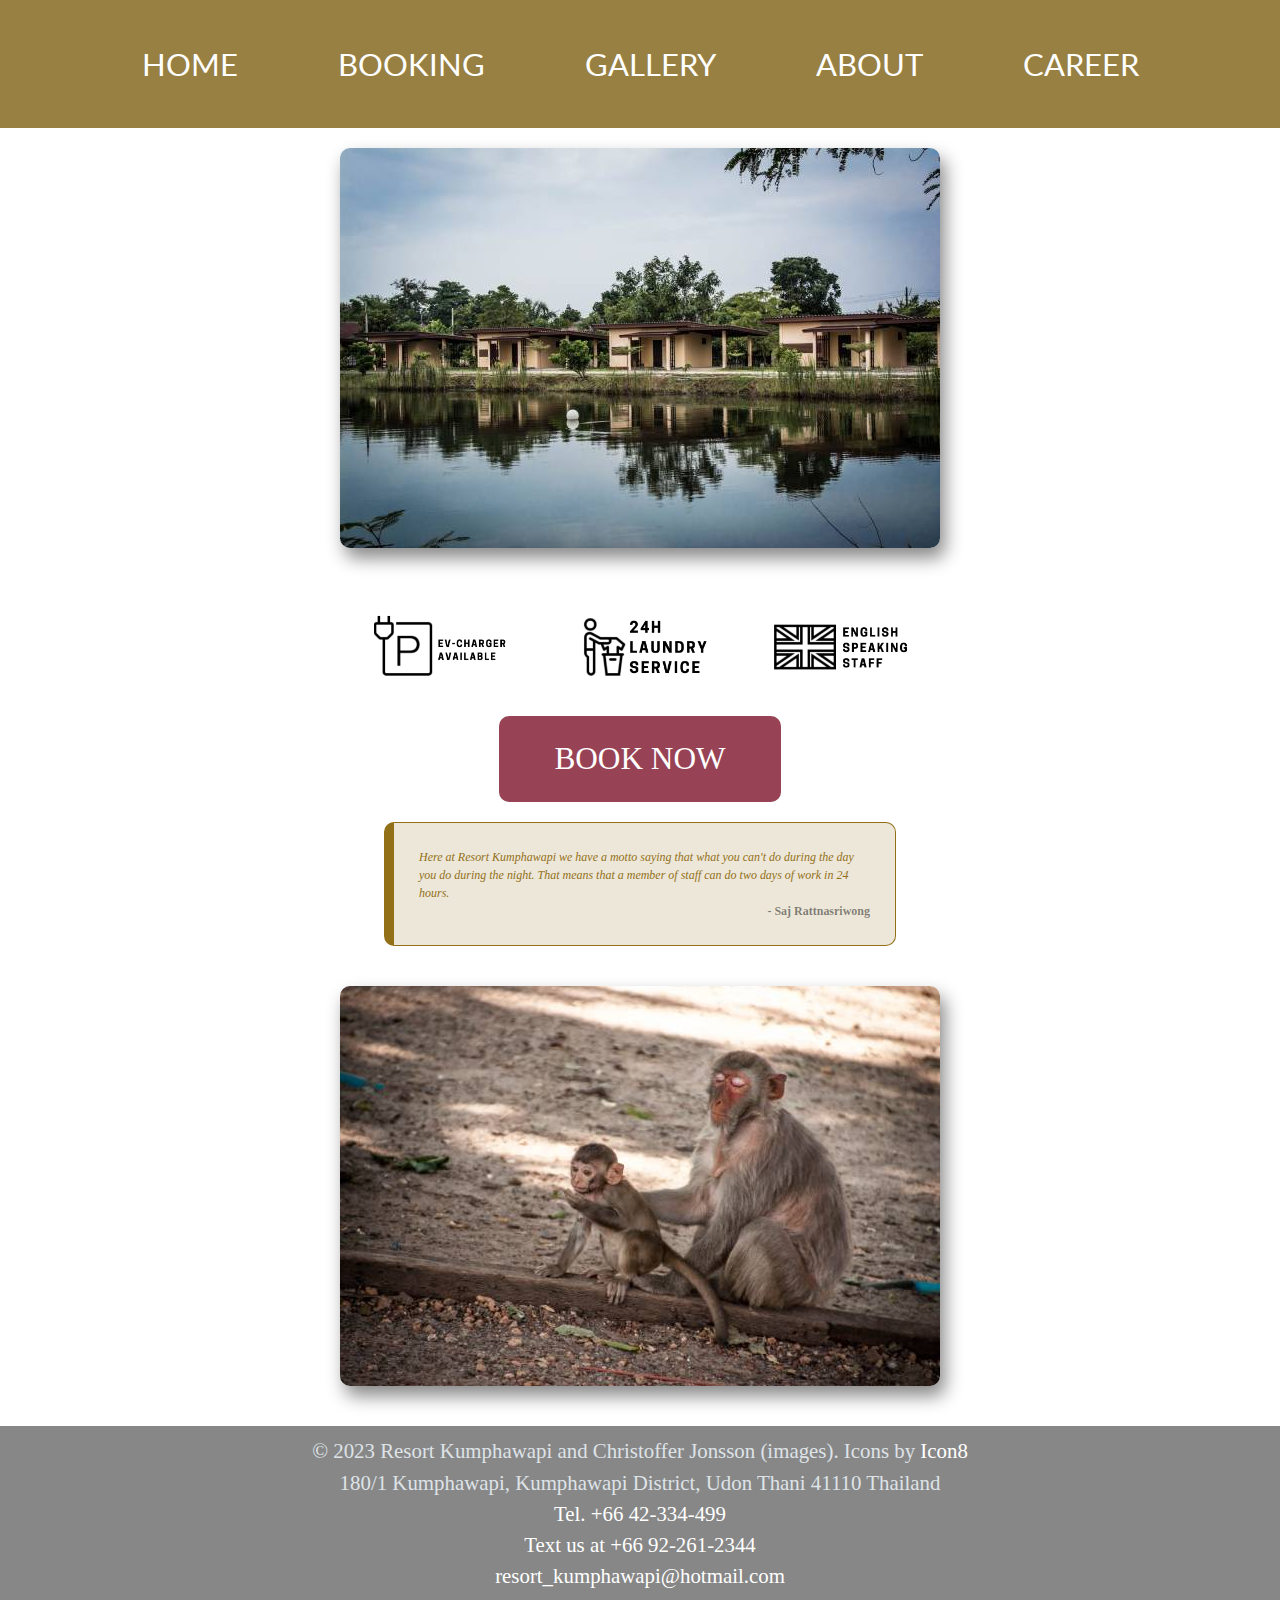
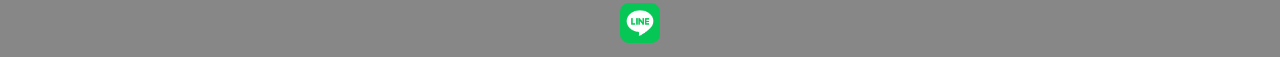
<file: index.html>
<!DOCTYPE html>
<html lang="en">
<head>
    <meta charset="UTF-8">
    <meta name="description" content="Resort Kumphawapi in Isan, Thailand. Elevate your business stay with convenient accommodations close to nature with personalized service.">
    <meta name="author" content="Christoffer Jonsson">
    <meta name="viewport" content="width=device-width, initial-scale=1.0">
    <link href="css/style.css" type="text/css" rel="stylesheet">
    <title>Resort Kumphawapi - Find rooms</title>
    <link rel="icon" type="image/x-icon" href="images/backup2.png"><!--GÖR NGT ÅT DEN HÄR SKITEN-->
    <script src="dropdown.js"></script>
</head>
<body>
    <header>
        <nav>
            <div class="dropdown">
                <div class="menu-icon">
                    <div class="icon"></div>
                    <div class="icon"></div>
                    <div class="icon"></div>
                </div>
                <div class="dropdown-list">
                    <ul class="dd-list">
                        <li><a href="index.html">Home</a></li>
                        <li><a href="booking.html">Booking</a></li>
                        <li><a href="gallery.html">Gallery</a></li>
                        <li><a href="about.html">About</a></li>
                        <li><a href="career.html">Career</a></li>
                    </ul>
                </div>
            </div>
        </nav>
    </header>
    
    <main>
        <section class="hero-carousel">
            <img src="images/hero.jpg" alt="Resort Kumphawapi">
        </section>
        <section class="advertisement">
            <img src="images/1.png" alt="EV-charger advertisement">
            <img src="images/3.png" alt="laundry advertisement">
            <img src="images/2.png" alt="language advertisement">
        </section>
        <section class="booking-btn">
            <!--<a href="booking.html"><button>Book Now</button></a>-->
            <a class="link-btn" href="booking.html">Book Now</a>
            <!--<input type="submit" value="Book now">-->
        </section>
        <section class="blockquote">
            <blockquote class="quote-border">
                <p class="quote"><!--BYT MOT SERIÖST CITAT INNAN PUBL-->
                    Here at Resort Kumphawapi we have a motto saying that what you can't do during the day you do during the night. That means that a member of staff can do two days of work in 24 hours.
                </p>
                <p class="quote author">- Saj Rattnasriwong</p>
            </blockquote>
        </section>
        <section class="tourism-carousel">
            <img src="images/carousel.jpg" alt="Kumphawapi monkey park">
        </section>
    </main>

    <footer>
        <p>© 2023 Resort Kumphawapi and Christoffer Jonsson (images). Icons by <a href="https://icons8.com/">Icon8</a></p>
        <p>180/1 Kumphawapi, Kumphawapi District, Udon Thani 41110 Thailand</p>
        <p><a href="tel:+6642334499">Tel. +66 42-334-499</a></p>
        <p><a href="sms:+66922612344">Text us at +66 92-261-2344</a></p>
        <p><a href="mailto:resort_kumphawapi@hotmail.com">resort_kumphawapi@hotmail.com</a></p>
        <p><a href="sms:+66611099559"><img class="line" alt="Line logotype" src="images/LINE_Brand_icon.png"></a></p>
    </footer>
</body>
</html>
</file>
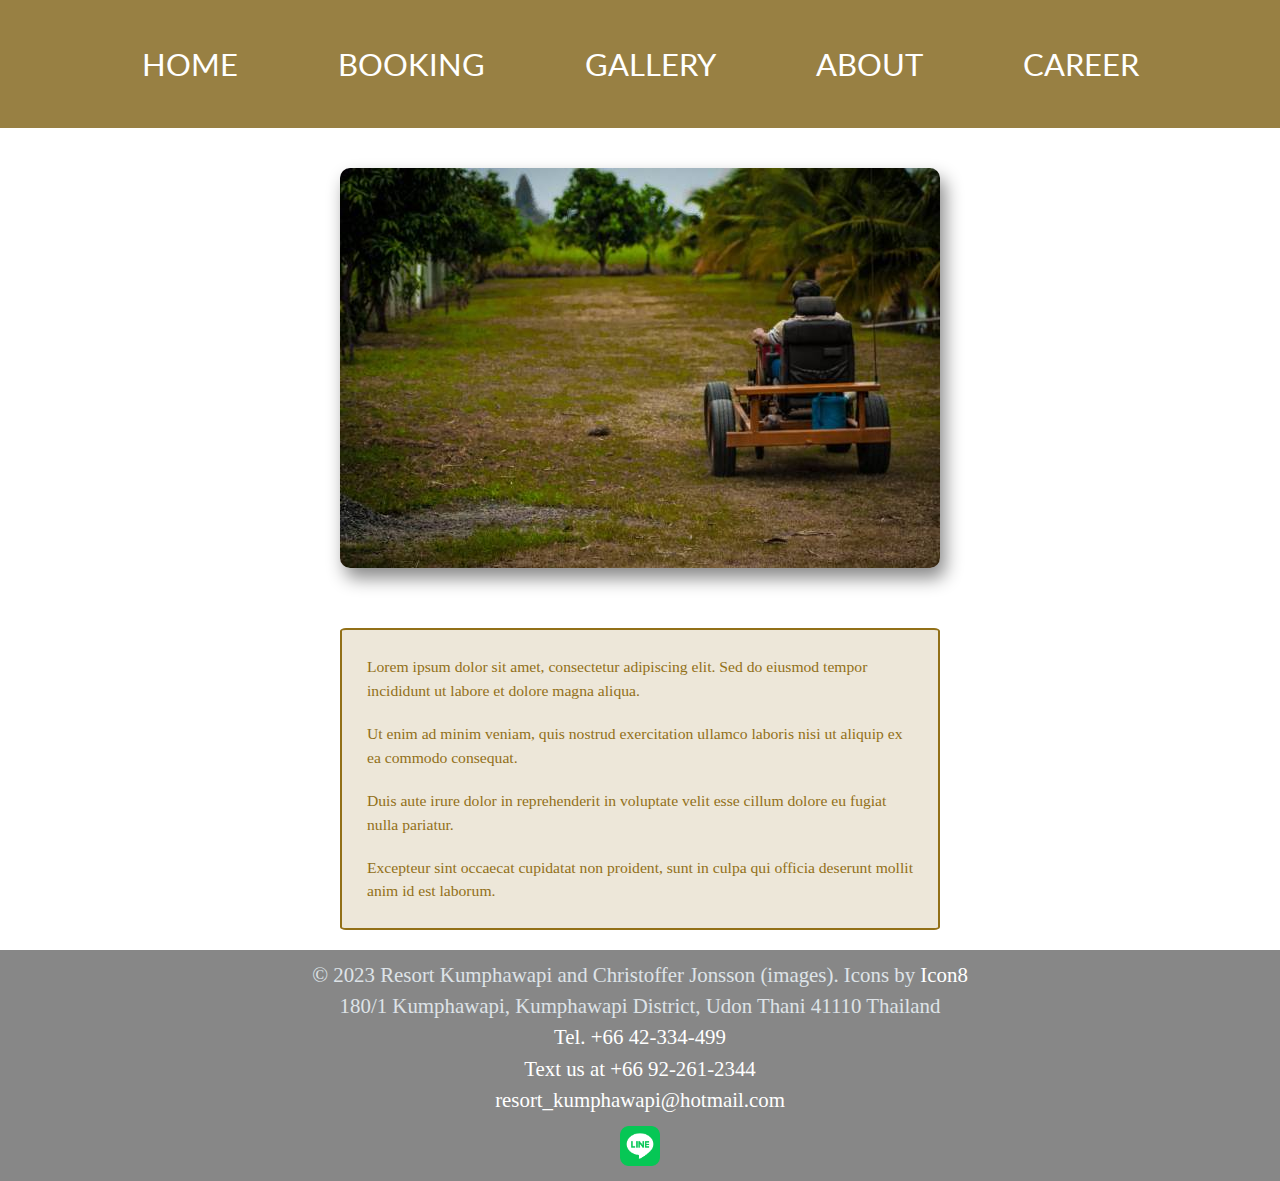
<file: about.html>
<!DOCTYPE html>
<html lang="en">
<head>
    <meta charset="UTF-8">
    <meta name="description" content="Resort Kumphawapi in Isan, Thailand. Elevate your business stay with convenient accommodations close to nature with personalized service.">
    <meta name="author" content="Christoffer Jonsson">
    <meta name="viewport" content="width=device-width, initial-scale=1.0">
    <link href="css/about.css" type="text/css" rel="stylesheet">
    <title>About</title>
    <link rel="icon" type="image/x-icon" href="images/backup2.png">
    <script src="dropdown.js"></script>
</head>
<body>
    <header>
        <nav>
            <div class="dropdown">
                <div class="menu-icon">
                    <div class="icon"></div>
                    <div class="icon"></div>
                    <div class="icon"></div>
                </div>
                <div class="dropdown-list">
                    <ul>
                        <li><a href="index.html">Home</a></li>
                        <li><a href="booking.html">Booking</a></li>
                        <li><a href="gallery.html">Gallery</a></li>
                        <li><a href="about.html">About</a></li>
                        <li><a href="career.html">Career</a></li>
                    </ul>
                </div>
            </div>
        </nav>
    </header>

    <main>
        <section class="about-carousel">
            <img src="images/about.jpg" alt="Resort Kumphawapi lake">
        </section>
        <section class="about">
            <div class="box">
                <div class="about-text"><!--BYT UT MOT HISTORIA OM STÄLLET INNAN PUBL-->
                    <p>Lorem ipsum dolor sit amet, consectetur adipiscing elit. Sed do eiusmod tempor incididunt ut labore et dolore magna aliqua.</p>
                    <p>Ut enim ad minim veniam, quis nostrud exercitation ullamco laboris nisi ut aliquip ex ea commodo consequat.</p>
                    <p>Duis aute irure dolor in reprehenderit in voluptate velit esse cillum dolore eu fugiat nulla pariatur.</p>
                    <p>Excepteur sint occaecat cupidatat non proident, sunt in culpa qui officia deserunt mollit anim id est laborum.</p>
                </div>
            </div>
        </section>
    </main>

    <footer>
        <p>© 2023 Resort Kumphawapi and Christoffer Jonsson (images). Icons by <a href="https://icons8.com/">Icon8</a></p>
        <p>180/1 Kumphawapi, Kumphawapi District, Udon Thani 41110 Thailand</p>
        <p><a href="tel:+6642334499">Tel. +66 42-334-499</a></p>
        <p><a href="sms:+66922612344">Text us at +66 92-261-2344</a></p>
        <p><a href="mailto:resort_kumphawapi@hotmail.com">resort_kumphawapi@hotmail.com</a></p>
        <p><a href="sms:+66611099559"><img class="line" alt="Line logotype" src="images/LINE_Brand_icon.png"></a></p>
    </footer>
</body>
</html>
</file>
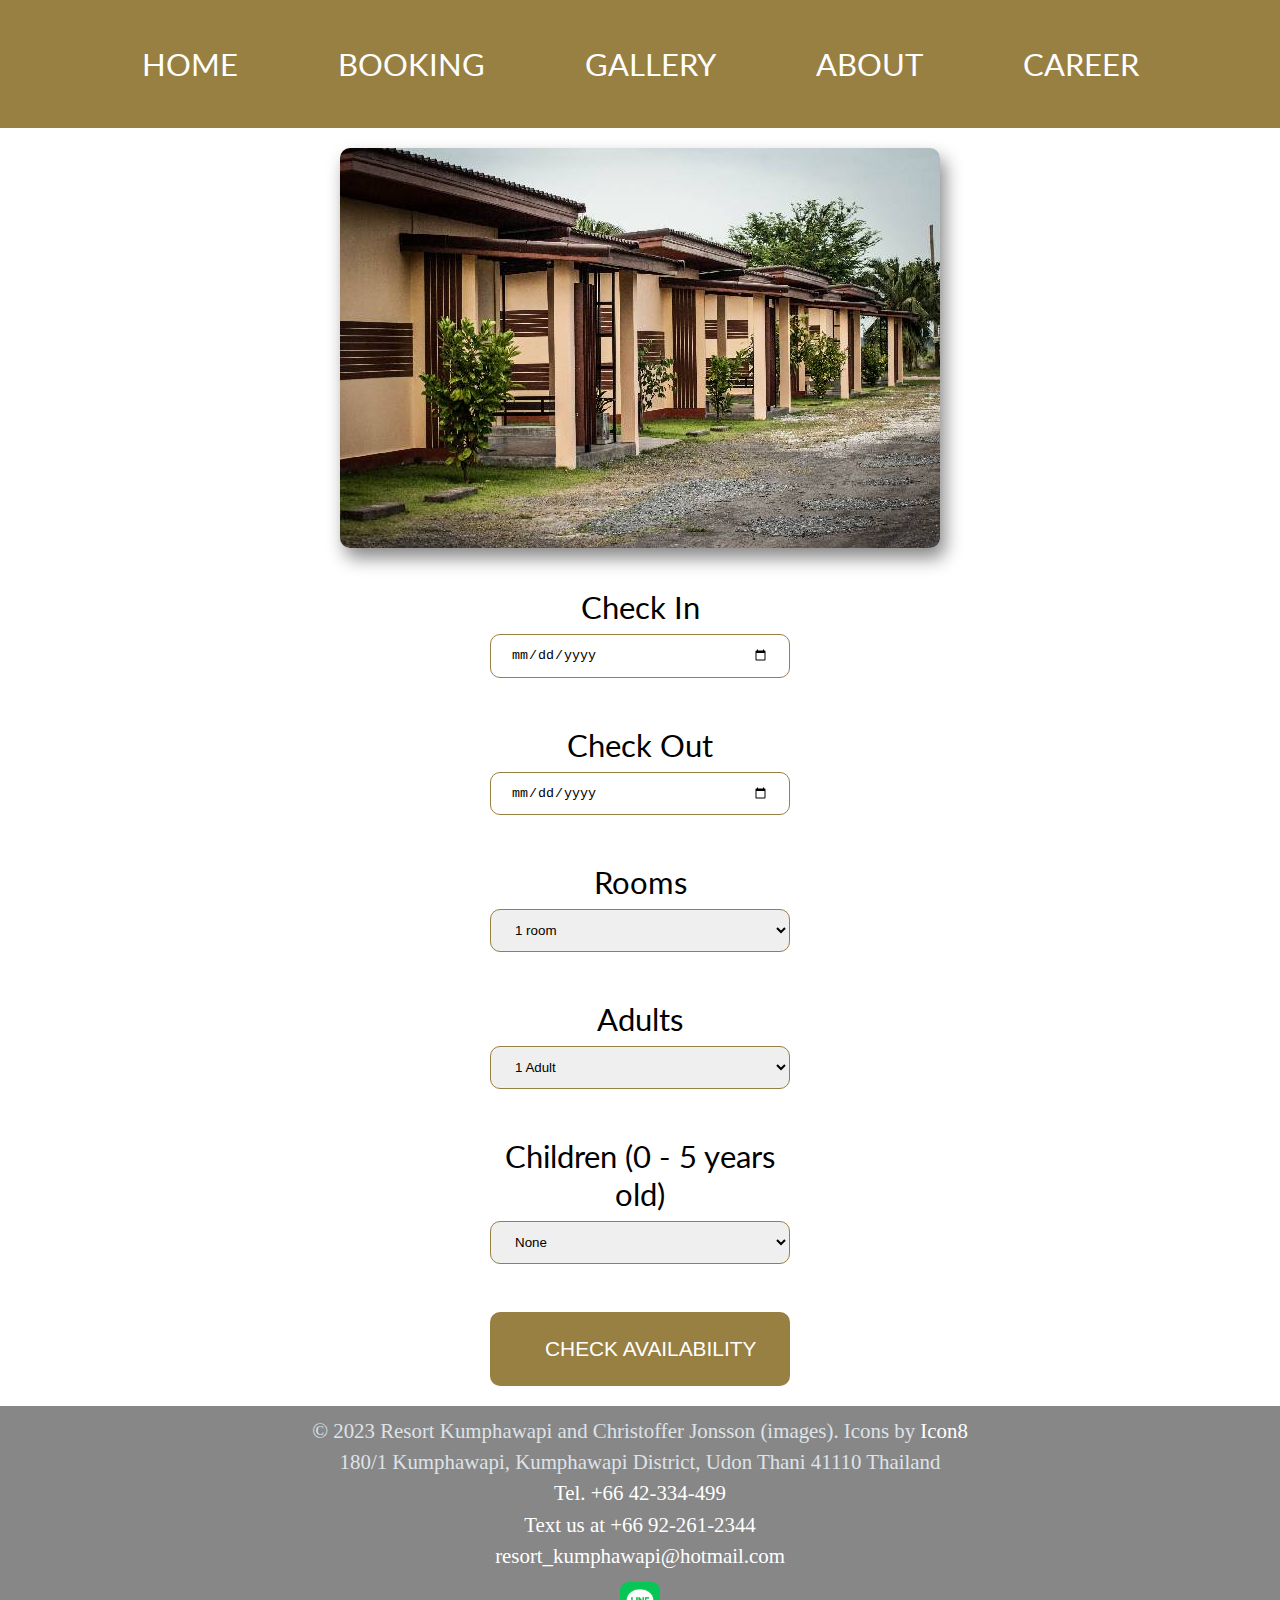
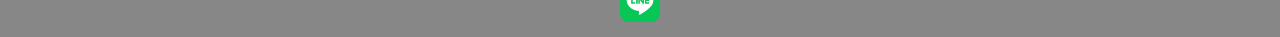
<file: booking.html>
<!DOCTYPE html>
<html lang="en">
<head>
    <meta charset="UTF-8">
    <meta name="description" content="Resort Kumphawapi in Isan, Thailand. Elevate your business stay with convenient accommodations close to nature with personalized service.">
    <meta name="author" content="Christoffer Jonsson">
    <meta name="viewport" content="width=device-width, initial-scale=1.0">
    <link href="css/booking.css" type="text/css" rel="stylesheet">
    <title>Booking</title>
    <link rel="icon" type="image/x-icon" href="images/backup2.png">
    <script src="dropdown.js"></script>
</head>
<body>
    <header>
        <nav>
            <div class="dropdown">
                <div class="menu-icon">
                    <div class="icon"></div>
                    <div class="icon"></div>
                    <div class="icon"></div>
                </div>
                <div class="dropdown-list">
                    <ul>
                        <li><a href="index.html">Home</a></li>
                        <li><a href="booking.html">Booking</a></li>
                        <li><a href="gallery.html">Gallery</a></li>
                        <li><a href="about.html">About</a></li>
                        <li><a href="career.html">Career</a></li>
                    </ul>
                </div>
            </div>
        </nav>
    </header>

    <main>
        <section class="booking-carousel">
            <img src="images/booking.jpg" alt="Resort Kumphawapi">
        </section>
        <form action="##" method="post">
            <fieldset>
                <label for="chin">Check In</label>
                <input type="date" id="chin" name="chin">

                <label for="chout">Check Out</label>
                <input type="date" id="chout" name="chout">

                <label for="rooms">Rooms</label>
                <select id="rooms" name="rooms">
                    <option value="1">1 room</option>
                    <option value="2">2 rooms</option>
                    <option value="3">3 rooms</option>
                    <option value="4">4 rooms</option>
                    <option value="5">5 rooms</option>
                </select>

                <label for="adults">Adults</label>
                <select id="adults" name="adults">
                    <option value="1">1 Adult</option>
                    <option value="2">2 Adults</option>
                    <option value="2">3 Adults</option>
                </select>

                <label class="children" for="children">Children (0 - 5 years old)</label>
                <select id="children" name="children">
                    <option value="0">None</option>
                    <option value="1">1 Child</option>
                    <option value="2">2 Children</option>
                    <option value="2">3 Children</option>
                </select>

                <input type="submit" value="Check availability">
            </fieldset>    
        </form>
    </main>

    <footer>
        <p>© 2023 Resort Kumphawapi and Christoffer Jonsson (images). Icons by <a href="https://icons8.com/">Icon8</a></p>
        <p>180/1 Kumphawapi, Kumphawapi District, Udon Thani 41110 Thailand</p>
        <p><a href="tel:+6642334499">Tel. +66 42-334-499</a></p>
        <p><a href="sms:+66922612344">Text us at +66 92-261-2344</a></p>
        <p><a href="mailto:resort_kumphawapi@hotmail.com">resort_kumphawapi@hotmail.com</a></p>
        <p><a href="sms:+66611099559"><img class="line" alt="Line logotype" src="images/LINE_Brand_icon.png"></a></p>
    </footer>
</body>
</html>
</file>
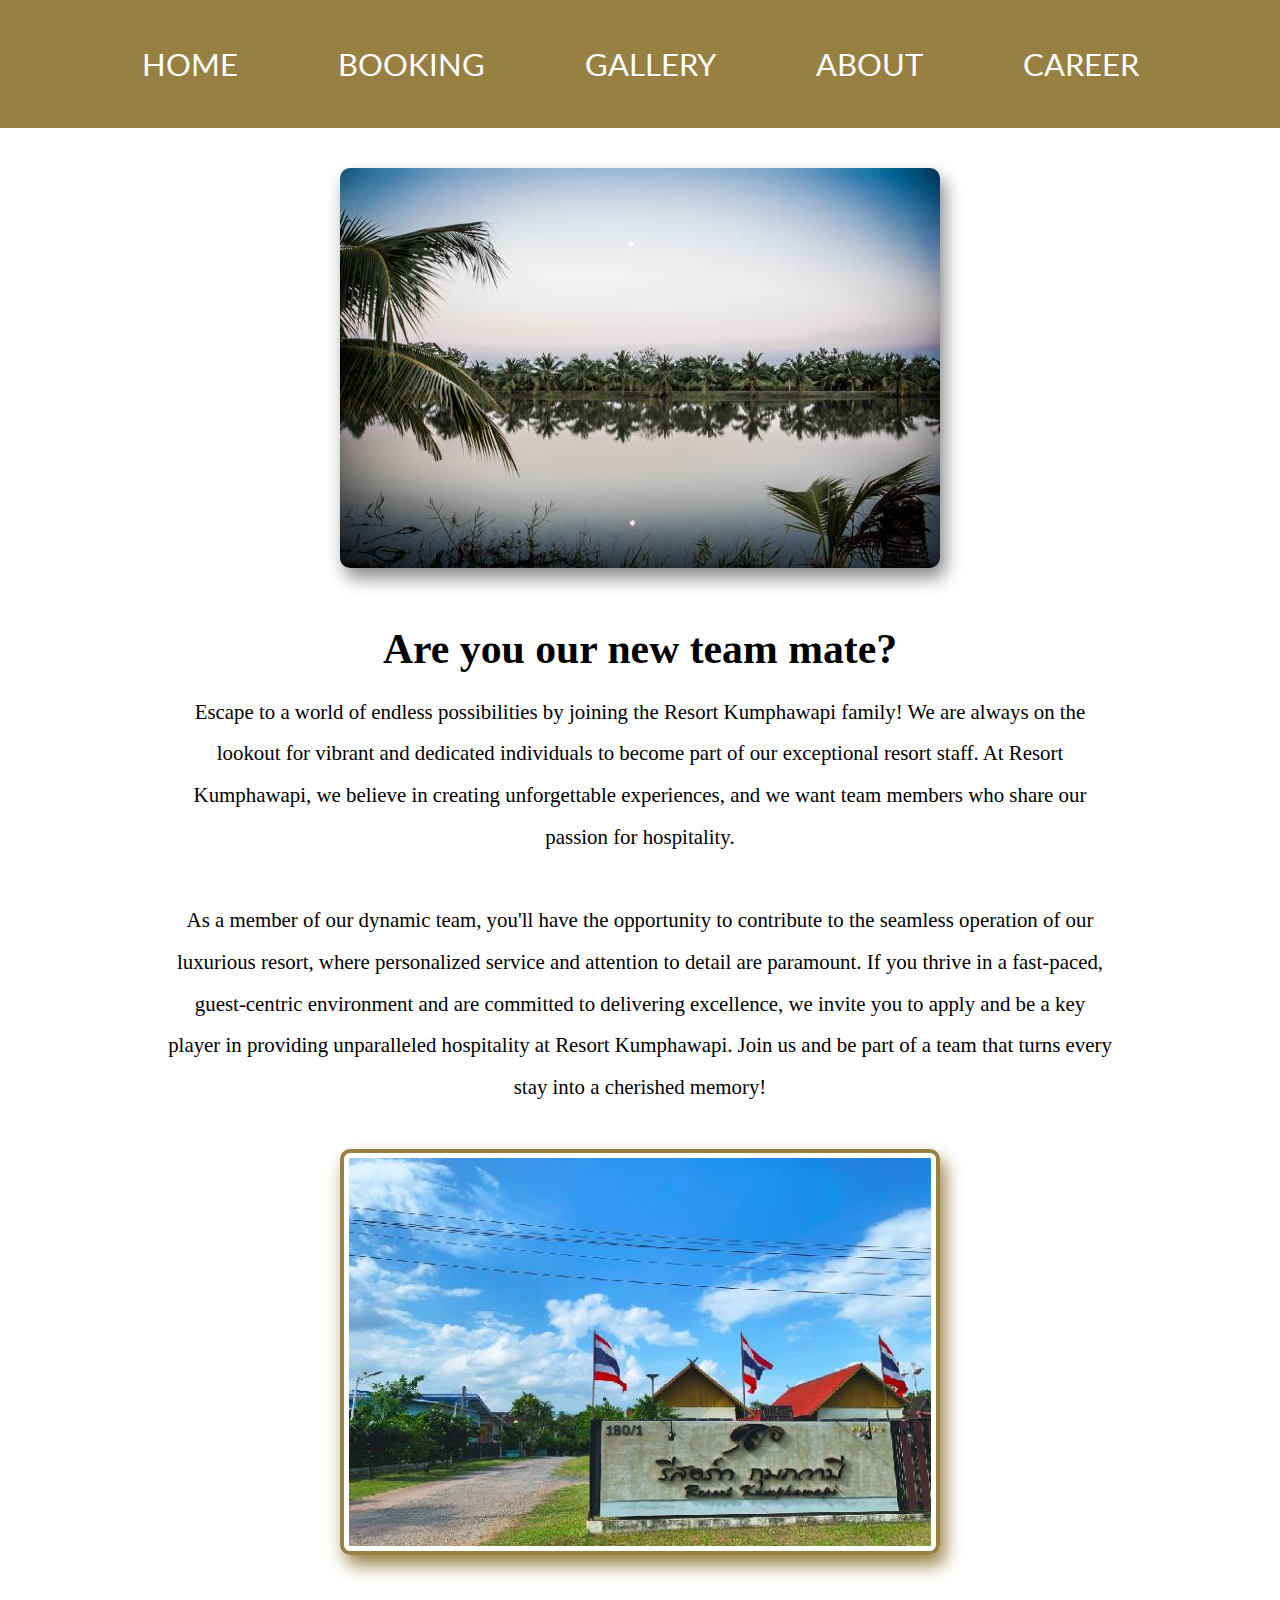
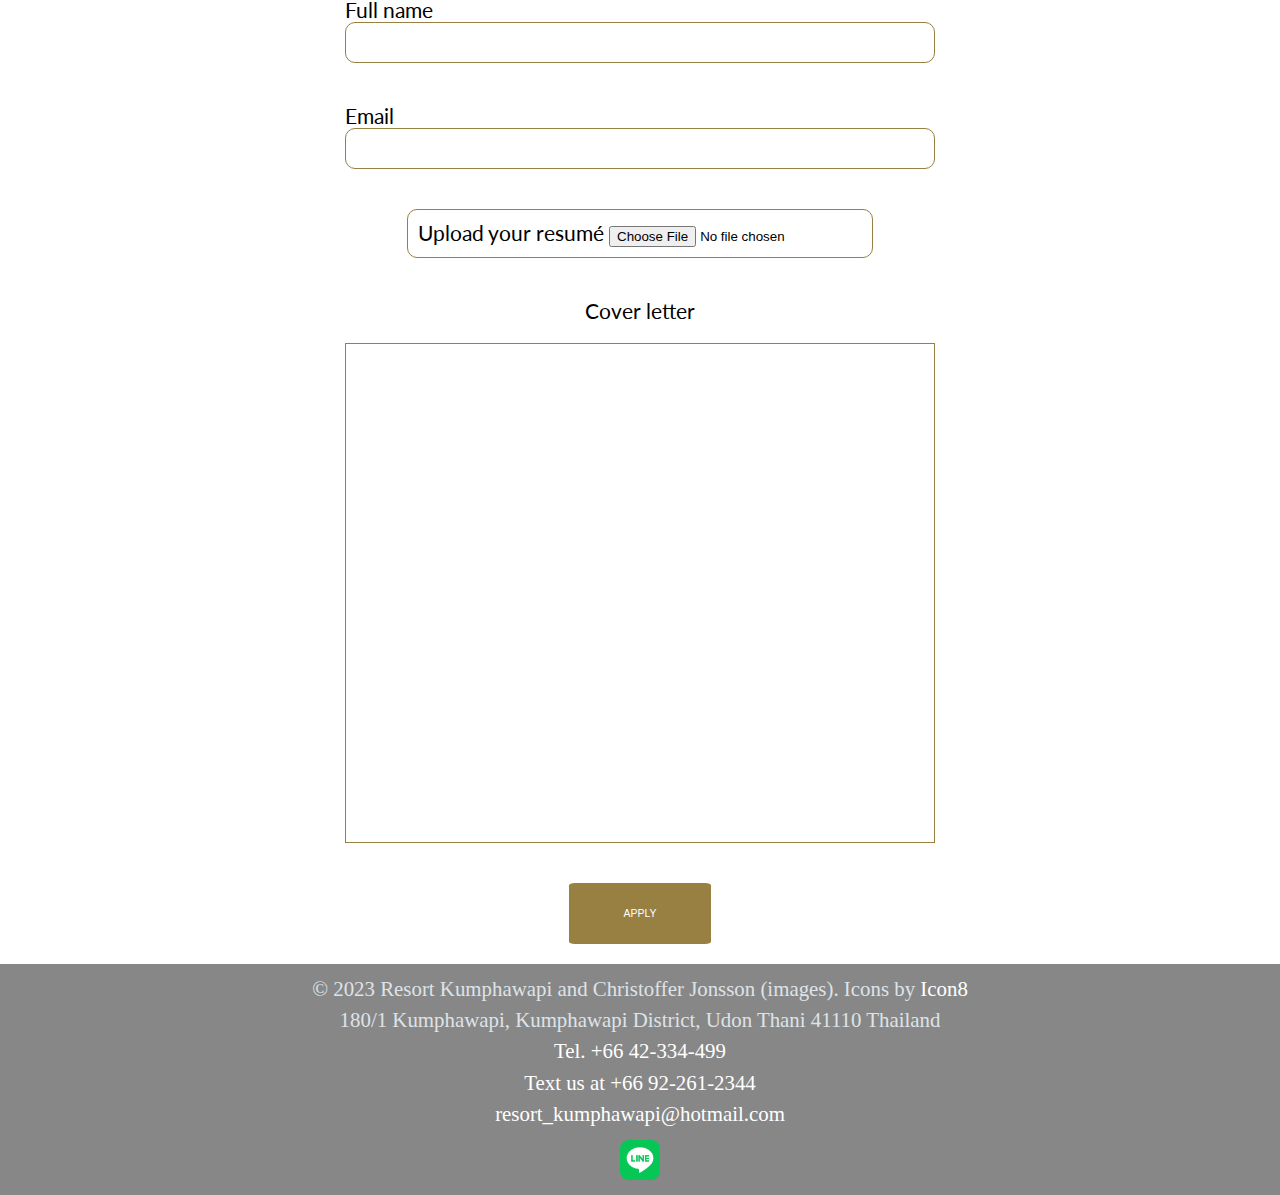
<file: career.html>
<!DOCTYPE html>
<html lang="en">
<head>
    <meta charset="UTF-8">
    <meta name="description" content="Resort Kumphawapi in Isan, Thailand. Elevate your business stay with convenient accommodations close to nature with personalized service.">
    <meta name="author" content="Christoffer Jonsson">
    <meta name="viewport" content="width=device-width, initial-scale=1.0">
    <link href="css/career.css" type="text/css" rel="stylesheet">
    <title>Career</title>
    <link rel="icon" type="image/x-icon" href="/images/backup2.png">
    <script src="dropdown.js"></script>
</head>
<body>
    <header>
        <nav>
            <div class="dropdown">
                <div class="menu-icon">
                    <div class="icon"></div>
                    <div class="icon"></div>
                    <div class="icon"></div>
                </div>
                <div class="dropdown-list">
                    <ul>
                        <li><a href="index.html">Home</a></li>
                        <li><a href="booking.html">Booking</a></li>
                        <li><a href="gallery.html">Gallery</a></li>
                        <li><a href="about.html">About</a></li>
                        <li><a href="career.html">Career</a></li>
                    </ul>
                </div>
            </div>
        </nav>
    </header>

    <main>
        <section class="career-carousel">
            <img src="images/career.jpg" alt="Resort Kumphawapi lake">
        </section>

        <section class="application">
            <h1>Are you our new team mate?</h1>
            <p class="app-text">Escape to a world of endless possibilities by joining the Resort Kumphawapi family! We are always on the lookout for vibrant and dedicated individuals to become part of our exceptional resort staff. At Resort Kumphawapi, we believe in creating unforgettable experiences, and we want team members who share our passion for hospitality.</p><br/>
            <p class="app-text">As a member of our dynamic team, you'll have the opportunity to contribute to the seamless operation of our luxurious resort, where personalized service and attention to detail are paramount. If you thrive in a fast-paced, guest-centric environment and are committed to delivering excellence, we invite you to apply and be a key player in providing unparalleled hospitality at Resort Kumphawapi. Join us and be part of a team that turns every stay into a cherished memory!</p>
        </section>
        <section class="banner">
            <img src="images/banner.jpg" alt="Resort Kumphawapi entrance">
        </section>
        <form action="##" method="post">
            <fieldset>
                <div class="box">
                    <label for="name">Full name</label>
                    <input type="text" id="name" name="name">

                    <label for="email">Email</label>
                    <input type="text" id="email" name="email">
                </div>
                <div class="resume">
                    <label for="resume">Upload your resumé</label>
                    <input type="file" name="resume">
                </div>
                <label for="letter">Cover letter</label>
                <textarea name="letter"></textarea>

                <input type="submit" value="Apply">
            </fieldset>    
        </form>
    </main>

    <footer>
        <p>© 2023 Resort Kumphawapi and Christoffer Jonsson (images). Icons by <a href="https://icons8.com/">Icon8</a></p>
        <p>180/1 Kumphawapi, Kumphawapi District, Udon Thani 41110 Thailand</p>
        <p><a href="tel:+6642334499">Tel. +66 42-334-499</a></p>
        <p><a href="sms:+66922612344">Text us at +66 92-261-2344</a></p>
        <p><a href="mailto:resort_kumphawapi@hotmail.com">resort_kumphawapi@hotmail.com</a></p>
        <p><a href="sms:+66611099559"><img class="line" alt="Line logotype" src="images/LINE_Brand_icon.png"></a></p>
    </footer>
</body>
</html>
</file>
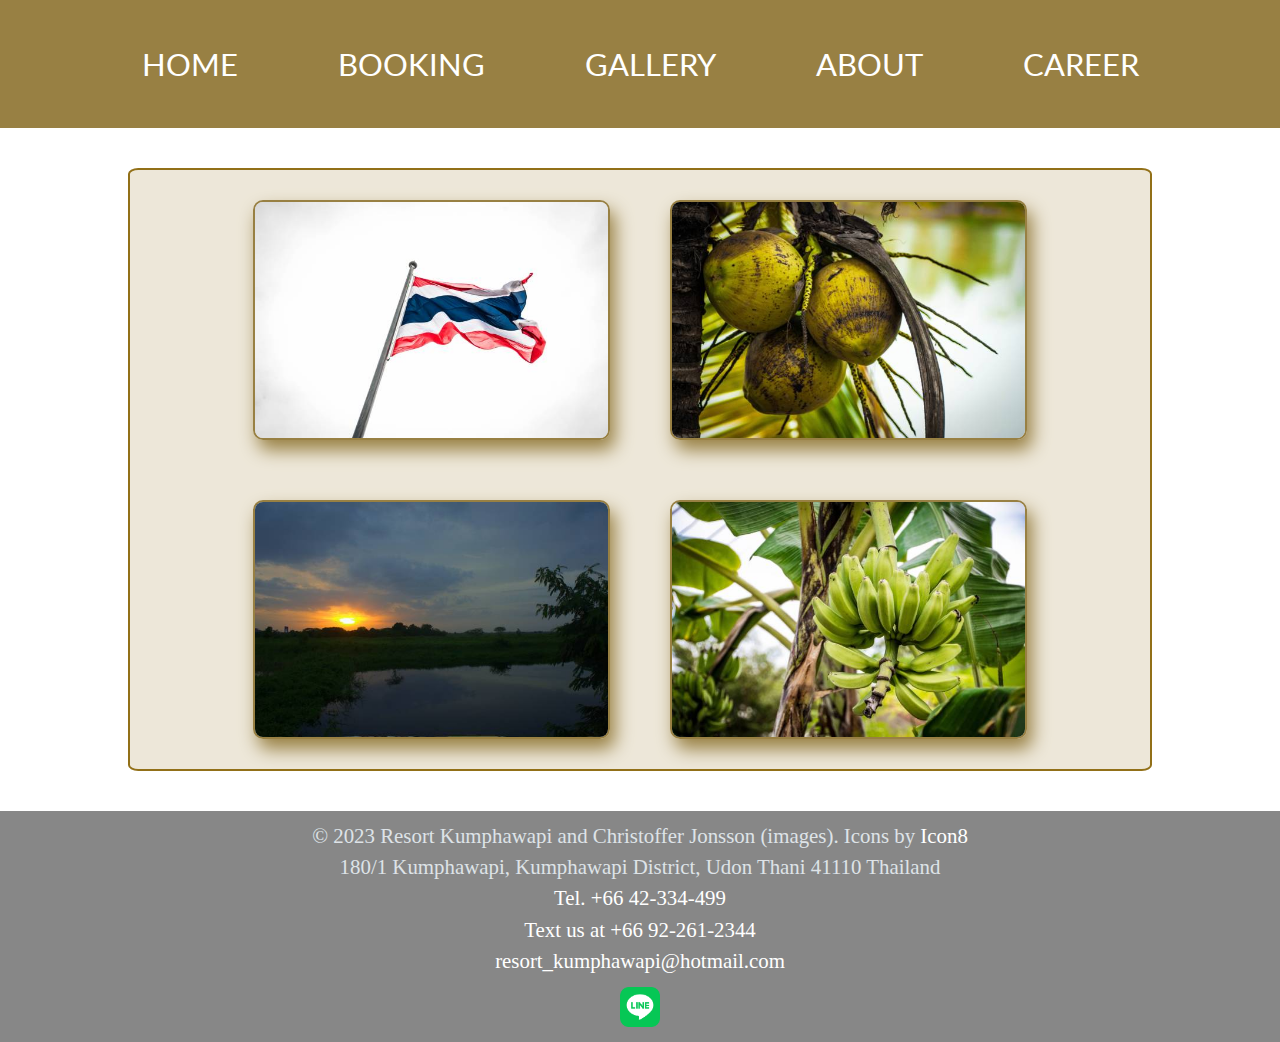
<file: gallery.html>
<!DOCTYPE html>
<html lang="en">
<head>
    <meta charset="UTF-8">
    <meta name="description" content="Resort Kumphawapi in Isan, Thailand. Elevate your business stay with convenient accommodations close to nature with personalized service.">
    <meta name="author" content="Christoffer Jonsson">
    <meta name="viewport" content="width=device-width, initial-scale=1.0">
    <link href="css/gallery.css" type="text/css" rel="stylesheet">
    <title>Gallery</title>
    <link rel="icon" type="image/x-icon" href="images/backup2.png">
    <script src="dropdown.js"></script>
</head>
<body>
    <header>
        <nav>
            <div class="dropdown">
                <div class="menu-icon">
                    <div class="icon"></div>
                    <div class="icon"></div>
                    <div class="icon"></div>
                </div>
                <div class="dropdown-list">
                    <ul>
                        <li><a href="index.html">Home</a></li>
                        <li><a href="booking.html">Booking</a></li>
                        <li><a href="gallery.html">Gallery</a></li>
                        <li><a href="about.html">About</a></li>
                        <li><a href="career.html">Career</a></li>
                    </ul>
                </div>
            </div>
        </nav>
    </header>

    <main>
        <section class="container"><!--BYT UT MOT INTERIÖRBILDER INNAN PUBL-->
            <img src="images/gal1.jpg" alt="stock">
            <img src="images/gal2.jpg" alt="stock">
            <img src="images/gal3.jpg" alt="stock">
            <img src="images/gal4.jpg" alt="stock">
        </section>
    </main>

    <footer>
        <p>© 2023 Resort Kumphawapi and Christoffer Jonsson (images). Icons by <a href="https://icons8.com/">Icon8</a></p>
        <p>180/1 Kumphawapi, Kumphawapi District, Udon Thani 41110 Thailand</p>
        <p><a href="tel:+6642334499">Tel. +66 42-334-499</a></p>
        <p><a href="sms:+66922612344">Text us at +66 92-261-2344</a></p>
        <p><a href="mailto:resort_kumphawapi@hotmail.com">resort_kumphawapi@hotmail.com</a></p>
        <p><a href="sms:+66611099559"><img class="line" alt="Line logotype" src="images/LINE_Brand_icon.png"></a></p>
    </footer>
</body>
</html>
</file>
<file: css/style.css>
@import url('https://fonts.googleapis.com/css2?family=Lato:wght@300;400&display=swap');

*{
    padding: 0;
    margin: 0;
    box-sizing: border-box;
}

:root{
    font-size: 65.2%;
    font: lato, sans-serif;
    --white: #ffffff;
    --gold: rgb(152, 128, 67);
    --hover: rgb(209, 191, 147);
    --blue: rgb(22, 87, 141);
    --red: rgb(152, 67, 85);
}

header, section, footer, nav, figure {
    display: block;
    margin: 0;
    padding: 0;
}

body{
    display: flex;
    flex-direction: column;
    background-color: var(--white);
}

/*DROPDOWN MENU*/
.dropdown {
    display: flex;
    justify-content: center;
    width: 100%;
    height: auto;
    padding: 5px;
    font-family: lato, sans-serif;
    font-size: 3rem;
    text-transform: uppercase;
    background-color: var(--gold);
}

.icon{
    width: 45px;
    height: 5px;
    background-color: var(--white);
    margin: 6px;
    border-radius: 10px;
}

li{
    list-style: none;
    line-height: 2.5;
}

a:link{
    color: var(--white);
    text-decoration: none;
}

a:visited{
    color: var(--blue);
}

a:hover{
    color: var(--hover);
    font-style: italic;
}
  
.dropdown-list {
    display: none;
    position: absolute;
    text-align: center;
    min-width: 100%;
    padding: 20px 16px;
    z-index: 1;
    background-color: var(--gold);
}
  
.dropdown:hover .dropdown-list {
    display: block;
}


/*HERO CAROUSEL*/
.hero-carousel{
    width: 100%;
    height: auto;
    display: flex;
    justify-content: center;
    align-items: center;
}

.hero-carousel img{
    max-width: 600px;
    width: 100%;
    height: auto;
}


/*ADVERTISEMENT*/
main{
    display: flex;
    flex-direction: column;
    justify-content: center;
    align-items: center;
}

.advertisement{
    max-width: 600px;
    width: 100%;
    height: auto;
    display: flex;
    justify-content: space-around;
}

.advertisement img{
    width: 23%;
}



/*BOOKING BUTTON*/
.link-btn{
    background-color: var(--red);
    border: none;
    color: var(--white);
    padding: 25px 55px 25px 55px;
    text-decoration: none;
    display: inline-block;
    font-size: 2rem;
    border-radius: 10px;
    transition-duration: 0.4s;
    text-transform: uppercase;
    cursor: pointer;
    max-width: 300px;
    max-height: auto;
}

input[type=submit]{
    background-color: var(--red);
    border: none;
    color: var(--white);
    padding: 25px 55px 25px 55px;
    text-decoration: none;
    display: inline-block;
    font-size: 3rem;
    border-radius: 10px;
    transition-duration: 0.4s;
    text-transform: uppercase;
    margin-bottom: 20px;
    max-width: 300px;
}

input[type=submit]:hover{
    color: var(--gold);
    cursor: pointer;
}


/*QUOTE*/
.blockquote{
    display: flex;
    justify-content: center;
}

blockquote{
    width: 80%;
    height: auto;
    max-width: 600px;
    margin: 20px;
    padding: 25px;
    border-radius: 10px;
    background-color: rgba(146, 112, 24, 0.163);
    border: 1px solid rgb(146, 112, 24);
    color:rgb(146, 112, 24);
}

.quote{
    font-style: italic;
    font-size: 1.15em;
    line-height: 1.5;
    margin: 0;
}

.quote-border{
    border-left-width: 10px;
}

.author{
    font-weight: bold;
    font-style: normal;
    text-align: right;
    color: rgba(0, 0, 0, 0.472);
}


/*CAROUSEL*/
.tourism-carousel{
    max-width: 600px;
    width: 100%;
    height: auto;
    display: flex;
    justify-content: center;
    align-items: center;
}

.tourism-carousel img{
    width: 100%;
    height: 100%;
}


/*FOOTER*/
footer{
    width: 100%;
    height: auto;
    color: rgb(222, 227, 231);
    background-color: rgba(0, 0, 0, 0.472);
    display: flex;
    flex-direction: column;
    justify-content: center;
    align-items: center;
    padding: 10px 0 5px 0;
    line-height: 1.5;
    font-size: 1rem;
}

.line{
    width: 40px;
    margin-top: 10px;
}

@media screen and (min-width: 900px) {
    input[type=submit]{
        font-size: 2rem;
}

    .link-btn{
        font-size: 3rem;
    }

    .hero-carousel img{
        margin-top: 20px;
        border-radius: 10px;
        box-shadow: 5px 10px 18px #888888;
        margin-bottom: 30px;
    }

    .tourism-carousel{
        margin: 20px 0 40px 0;
    }

    .tourism-carousel img{
        border-radius: 10px;
        box-shadow: 5px 10px 18px #888888;
    }

    footer{
        max-height: 300px;
        font-size: 2rem;
    }

    .dropdown{
        font-size: 3rem;
        width: 100%;
        height: auto;
    }

    .dropdown-list{
        position: static;
        display: flex;
        justify-content: center;
        width: 100%;
    }

    .dropdown-list ul{
        display: flex;
        border-radius: 10px;
    }

    .dropdown-list li{
        margin: 0 50px;
    }

    .icon{
        display: none;
    }

    .dropdown:hover .dropdown-list {
        display: flex;
    }
}
</file>
<file: css/about.css>
@import url('https://fonts.googleapis.com/css2?family=Lato:wght@300;400&display=swap');

*{
    padding: 0;
    margin: 0;
    box-sizing: border-box;
}

:root{
    font-size: 65.2%;
    font: lato, sans-serif;
    --white: #ffffff;
    --gold: rgb(152, 128, 67);
    --hover: rgb(209, 191, 147);
    --blue: rgb(22, 87, 141);
    --red: rgb(152, 67, 85);
}

header, section, footer, nav, figure {
    display: block;
    margin: 0;
    padding: 0;
}

body{
    display: flex;
    flex-direction: column;
    background-color: var(--white);
}

/*DROPDOWN MENU*/
.dropdown {
    display: flex;
    justify-content: center;
    width: 100%;
    height: auto;
    padding: 5px;
    font-family: lato, sans-serif;
    font-size: 3rem;
    text-transform: uppercase;
    background-color: var(--gold);
}

.icon{
    width: 45px;
    height: 5px;
    background-color: var(--white);
    margin: 6px;
    border-radius: 10px;
}

li{
    list-style: none;
    line-height: 2.5;
}

a:link{
    color: var(--white);
    text-decoration: none;
}

a:visited{
    color: var(--blue);
}

a:hover{
    color: var(--hover);
    font-style: italic;
}
  
.dropdown-list {
    display: none;
    position: absolute;
    text-align: center;
    min-width: 100%;
    padding: 20px 16px;
    z-index: 1;
    background-color: var(--gold);
}
  
.dropdown:hover .dropdown-list {
    display: block;
}


/*ABOUT CAROUSEL*/
.about-carousel{
    width: 100%;
    height: auto;
    display: flex;
    justify-content: center;
    align-items: center;
}

.about-carousel img{
    max-width: 600px;
    width: 100%;
    height: auto;
}


/*ABOUT*/
.about{
    display: flex;
    justify-content: center;
}

.box{
    width: 80%;
    height: auto;
    max-width: 600px;
    margin: 20px;
    padding: 25px;
    background-color: rgba(146, 112, 24, 0.163);
    border-radius: 1%;
    border: 2px solid rgb(146, 112, 24);
    color:rgb(146, 112, 24);
}

.about-text{
    font-style: normal;
    font-size: 1.5rem;
    line-height: 1.5;
    margin: 0;
    display: flex;
    flex-direction: column;
    gap: 20px;
}



/*FOOTER*/
footer{
    width: 100%;
    height: auto;
    color: rgb(222, 227, 231);
    background-color: rgba(0, 0, 0, 0.472);
    display: flex;
    flex-direction: column;
    justify-content: center;
    align-items: center;
    padding: 10px 0 5px 0;
    line-height: 1.5;
    font-size: 1rem;
}

.line{
    width: 40px;
    margin-top: 10px;
}

@media screen and (min-width: 900px) {
    .about-carousel{
        margin: 20px 0 40px 0;
    }

    .about-carousel img{
        border-radius: 10px;
        box-shadow: 5px 10px 18px #888888;
    }

    footer{
        max-height: 300px;
        font-size: 2rem;
    }

    .dropdown{
        font-size: 3rem;
        width: 100%;
        height: auto;
    }

    .dropdown-list{
        position: static;
        display: flex;
        justify-content: center;
        width: 100%;
    }

    .dropdown-list ul{
        display: flex;
        border-radius: 10px;
    }

    .dropdown-list li{
        margin: 0 50px;
    }

    .icon{
        display: none;
    }

    .dropdown:hover .dropdown-list {
        display: flex;
    }

    .about-carousel{
        margin-top: 40px;
    }
}
</file>
<file: css/booking.css>
@import url('https://fonts.googleapis.com/css2?family=Lato:wght@300;400&display=swap');

*{
    padding: 0;
    margin: 0;
    box-sizing: border-box;
}

:root{
    font-size: 65.2%;
    font: lato, sans-serif;
    --white: #ffffff;
    --gold: rgb(152, 128, 67);
    --hover: rgb(209, 191, 147);
    --blue: rgb(22, 87, 141);
    --red: rgb(152, 67, 85);
}

header, section, footer, aside, nav, article, figure {
    display: block;
    margin: 0;
    padding: 0;
}

body{
    display: flex;
    flex-direction: column;
    background-color: var(--white);
}


/*DROPDOWN MENU*/
.dropdown {
    display: flex;
    justify-content: center;
    width: 100%;
    height: auto;
    padding: 5px;
    font-family: lato, arial, sans-serif;
    font-size: 3rem;
    text-transform: uppercase;
    background-color: var(--gold);
}

.icon{
    width: 45px;
    height: 5px;
    background-color: var(--white);
    margin: 6px;
    border-radius: 10px;
}

li{
    list-style: none;
    line-height: 2.5;
}

a:link{
    color: var(--white);
    text-decoration: none;
}

a:visited{
    color: var(--blue);
}

a:hover{
    color: var(--hover);
    font-style: italic;
}
  
.dropdown-list {
    display: none;
    position: absolute;
    text-align: center;
    min-width: 100%;
    padding: 20px 16px;
    z-index: 1;
    background-color: var(--gold);
}
  
.dropdown:hover .dropdown-list {
    display: block;
}


/*BOOKING CAROUSEL*/
.booking-carousel{
    width: 100%;
    height: auto;
    display: flex;
    justify-content: center;
    align-items: center;
}

.booking-carousel img{
    max-width: 600px;
    width: 100%;
    height: auto;
}


/*FORM*/
form{
    display: flex;
    justify-content: center;
}

fieldset{
    width: 50%;
    height: auto;
    display: flex;
    flex-direction: column;
    text-align: center;
    align-items: center;
    border: none;
    font-family: lato, sans-serif;
    font-size: 3rem;
}

label, input[type="submit"]{
    margin-top: 40px;
}


input, select{
    width: 100%;
    padding: 12px 20px;
    margin: 8px 0;
    border: 1px solid var(--gold);
    border-radius: 10px;
}

input[type=submit]{
    background-color: var(--gold);
    border: none;
    color: var(--white);
    padding: 25px 55px 25px 55px;
    text-decoration: none;
    display: inline-block;
    font-size: 2rem;
    border-radius: 10px;
    transition-duration: 0.4s;
    text-transform: uppercase;
    margin-bottom: 20px;
    max-width: 300px;
}

input[type=submit]:hover{
    color: var(--hover);
    cursor: pointer;
}

/*FOOTER*/
footer{
    width: 100%;
    height: auto;
    color: rgb(222, 227, 231);
    background-color: rgba(0, 0, 0, 0.472);
    display: flex;
    flex-direction: column;
    justify-content: center;
    align-items: center;
    padding: 10px 0 5px 0;
    line-height: 1.5;
    font-size: 1rem;
}

.line{
    width: 40px;
    margin-top: 10px;
}

@media screen and (min-width: 900px) {
    .booking-btn button{
        font-size: 2vw;
    }

    input[type=submit]{
            font-size: 2rem;
    }

    .booking-carousel img{
        margin-top: 20px;
        border-radius: 10px;
        box-shadow: 5px 10px 18px #888888;
    }

    footer{
        max-height: 300px;
        font-size: 2rem;
    }

    .dropdown{
        font-size: 3rem;
        width: 100%;
        height: auto;
    }

    .dropdown-list{
        position: static;
        display: flex;
        justify-content: center;
        width: 100%;
    }

    .dropdown-list ul{
        display: flex;
        border-radius: 10px;
    }

    .dropdown-list li{
        margin: 0 50px;
    }

    .icon{
        display: none;
    }

    .dropdown:hover .dropdown-list {
        display: flex;
    }

    main{
        display: flex;
        flex-direction: column;
        justify-content: center;
        align-items: center;
    }

    fieldset{
        font-size: 3rem;
        width: 50%;
    }

    .children{
        font-size: 3rem;
    }
}
</file>
<file: css/career.css>
@import url('https://fonts.googleapis.com/css2?family=Lato:wght@300;400&display=swap');

*{
    padding: 0;
    margin: 0;
    box-sizing: border-box;
}

:root{
    font-size: 65.2%;
    font: lato, sans-serif;
    --white: #ffffff;
    --gold: rgb(152, 128, 67);
    --hover: rgb(209, 191, 147);
    --blue: rgb(22, 87, 141);
    --red: rgb(152, 67, 85);
}

header, section, footer, nav, figure {
    display: block;
    margin: 0;
    padding: 0;
}

body{
    display: flex;
    flex-direction: column;
    background-color: var(--white);
}

/*DROPDOWN MENU*/
.dropdown {
    display: flex;
    justify-content: center;
    width: 100%;
    height: auto;
    padding: 5px;
    font-family: lato, sans-serif;
    font-size: 3rem;
    text-transform: uppercase;
    background-color: var(--gold);
}

.icon{
    width: 45px;
    height: 5px;
    background-color: var(--white);
    margin: 6px;
    border-radius: 10px;
}

li{
    list-style: none;
    line-height: 2.5;
}

a:link{
    color: var(--white);
    text-decoration: none;
}

a:visited{
    color: var(--blue);
}

a:hover{
    color: var(--hover);
    font-style: italic;
}
  
.dropdown-list {
    display: none;
    position: absolute;
    text-align: center;
    min-width: 100%;
    padding: 20px 16px;
    z-index: 1;
    background-color: var(--gold);
}
  
.dropdown:hover .dropdown-list {
    display: block;
}


/*CAREER CAROUSEL*/
.career-carousel{
    max-width: 600px;
    width: 100%;
    height: auto;
    display: flex;
    justify-content: center;
    align-items: center;
}

.career-carousel img{
    width: 100%;
    height: auto;
}

/*PARAGRAPH*/
main{
    display: flex;
    flex-direction: column;
    justify-content: center;
    align-items: center;
}
.application{
    width: 100%;
    display: flex;
    flex-direction: column;
    text-align: center;
    line-height: 2.0;
    padding: 40px;
    font-size: 2rem;
}

.app-text{
    font-size: 1.4rem;
    word-wrap: break-word;
}


/*BANNER*/
.banner{
    max-width: 600px;
    width: 80%;
    height: auto;
}

.banner img{
    border: 4px solid var(--gold);
    padding: 5px;
    border-radius: 10px;
    box-shadow: 5px 10px 18px var(--gold);
    width: 100%;
    height: 100%;
}


/*FORM*/
form{
    display: flex;
    justify-content: center;
}

fieldset{
    width: 60%;
    height: auto;
    display: flex;
    flex-direction: column;
    text-align: center;
    align-items: center;
    border: none;
    font-family: lato, sans-serif;
    font-size: 3rem;
}

label, input[type="submit"]{
    margin-top: 40px;
    margin-bottom: 20px;
}

input[type=submit]{
    background-color: var(--gold);
    border: none;
    color: var(--white);
    padding: 25px 55px 25px 55px;
    text-decoration: none;
    display: inline-block;
    font-size: 2rem;
    border-radius: 4%;
    transition-duration: 0.4s;
    text-transform: uppercase;
}

input[type=submit]:hover{
    color: var(--gold);
    cursor: pointer;
}

.box{
    width: 100%;
    display: block;
    margin-top: 40px;
    text-align: left;
}

form input[type="text"]{
    width: 100%;
    padding: 12px 20px;
    border: 1px solid var(--gold);
    border-radius: 10px;
    margin-bottom: 40px;
}

textarea{
    width: 100%;
    height: 500px;
    resize: none;
    border: 1px solid var(--gold);
    border-radius: 410x;
}

.resume{
    border: 1px solid var(--gold);
    border-radius: 10px;
    padding: 10px;
}


/*FOOTER*/
footer{
    width: 100%;
    height: auto;
    color: rgb(222, 227, 231);
    background-color: rgba(0, 0, 0, 0.472);
    display: flex;
    flex-direction: column;
    justify-content: center;
    align-items: center;
    padding: 10px 0 5px 0;
    line-height: 1.5;
    font-size: 1rem;
}

.line{
    width: 40px;
    margin-top: 10px;
}

@media screen and (min-width: 900px) {
    footer{
        max-height: 300px;
        font-size: 2rem;
    }

    .dropdown{
        font-size: 3rem;
        width: 100%;
        height: auto;
    }

    .dropdown-list{
        position: static;
        display: flex;
        justify-content: center;
        width: 100%;
    }

    .dropdown-list ul{
        display: flex;
        border-radius: 10px;
    }

    .dropdown-list li{
        margin: 0 50px;
    }

    .icon{
        display: none;
    }

    .dropdown:hover .dropdown-list {
        display: flex;
    }

    .career-carousel img{
        border-radius: 10px;
        box-shadow: 5px 10px 18px #888888;
    }

    .application{
        width: 80%;
        font-size: 2rem;
    }

    .app-text{
        font-size: 2rem;
    }

    .career-carousel{
        margin-top: 40px;
    }

    fieldset{
        font-size: 2rem;
        width: 100%;
    }

    input[type=submit]{
        font-size: 1rem;
    }
}
</file>
<file: css/gallery.css>
@import url('https://fonts.googleapis.com/css2?family=Lato:wght@300;400&display=swap');

*{
    padding: 0;
    margin: 0;
    box-sizing: border-box;
}

:root{
    font-size: 65.2%;
    font: lato, sans-serif;
    --white: #ffffff;
    --gold: rgb(152, 128, 67);
    --hover: rgb(209, 191, 147);
    --blue: rgb(22, 87, 141);
    --red: rgb(152, 67, 85);
}

header, section, footer, nav, figure {
    display: block;
    margin: 0;
    padding: 0;
}

body{
    display: flex;
    flex-direction: column;
    background-color: var(--white);
}

/*DROPDOWN MENU*/
.dropdown {
    display: flex;
    justify-content: center;
    width: 100%;
    height: auto;
    padding: 5px;
    font-family: lato, arial, sans-serif;
    font-size: 3rem;
    text-transform: uppercase;
    background-color: var(--gold);
}

.icon{
    width: 45px;
    height: 5px;
    background-color: var(--white);
    margin: 6px;
    border-radius: 10px;
}

li{
    list-style: none;
    line-height: 2.5;
}

a:link{
    color: var(--white);
    text-decoration: none;
}

a:visited{
    color: var(--blue);
}

a:hover{
    color: var(--hover);
    font-style: italic;
}
  
.dropdown-list {
    display: none;
    position: absolute;
    text-align: center;
    min-width: 100%;
    padding: 20px 16px;
    z-index: 1;
    background-color: var(--gold);
}
  
.dropdown:hover .dropdown-list {
    display: block;
}


/*GALLERY*/
main{
    display: flex;
    justify-content: center;
}

.container{
    width: 80%;
    height: auto;
    display: flex;
    flex-direction: column;
    justify-content: center;
    align-items: center;
    margin-top: 40px;
    margin-bottom: 40px;
    background-color: rgba(146, 112, 24, 0.163);
    border-radius: 1%;
    border: 2px solid rgb(146, 112, 24);
}

.container img{
    width: 80%;
    height: auto;
    margin: 15px;
    border-radius: 20px;
    border: 2px solid var(--gold);
    box-shadow: 5px 10px 18px var(--gold);
}


/*FOOTER*/
footer{
    width: 100%;
    height: auto;
    color: rgb(222, 227, 231);
    background-color: rgba(0, 0, 0, 0.472);
    display: flex;
    flex-direction: column;
    justify-content: center;
    align-items: center;
    padding: 10px 0 5px 0;
    line-height: 1.5;
    font-size: 1rem;
}

.line{
    width: 40px;
    margin-top: 10px;
}

@media screen and (min-width: 900px) {
    footer{
        max-height: 300px;
        font-size: 2rem;
    }

    .dropdown{
        font-size: 3rem;
        width: 100%;
        height: auto;
    }

    .dropdown-list{
        position: static;
        display: flex;
        justify-content: center;
        width: 100%;
    }

    .dropdown-list ul{
        display: flex;
        border-radius: 10px;
    }

    .dropdown-list li{
        margin: 0 50px;
    }

    .icon{
        display: none;
    }

    .dropdown:hover .dropdown-list {
        display: flex;
    }

    .container{
        width: 80%;
        height: auto;
        display: flex;
        flex-direction: row;
        flex-wrap: wrap;
        justify-content: center;
        align-items: center;
        margin-top: 40px;
        margin-bottom: 40px;
        background-color: rgba(146, 112, 24, 0.163);
        border-radius: 1%;
        border: 2px solid rgb(146, 112, 24);
    }
    
    .container img{
        width: 35%;
        height: auto;
        margin: 30px;
        border-radius: 10px;
        border: 2px solid var(--gold);
        box-shadow: 5px 10px 18px var(--gold);
    }
}
</file>
